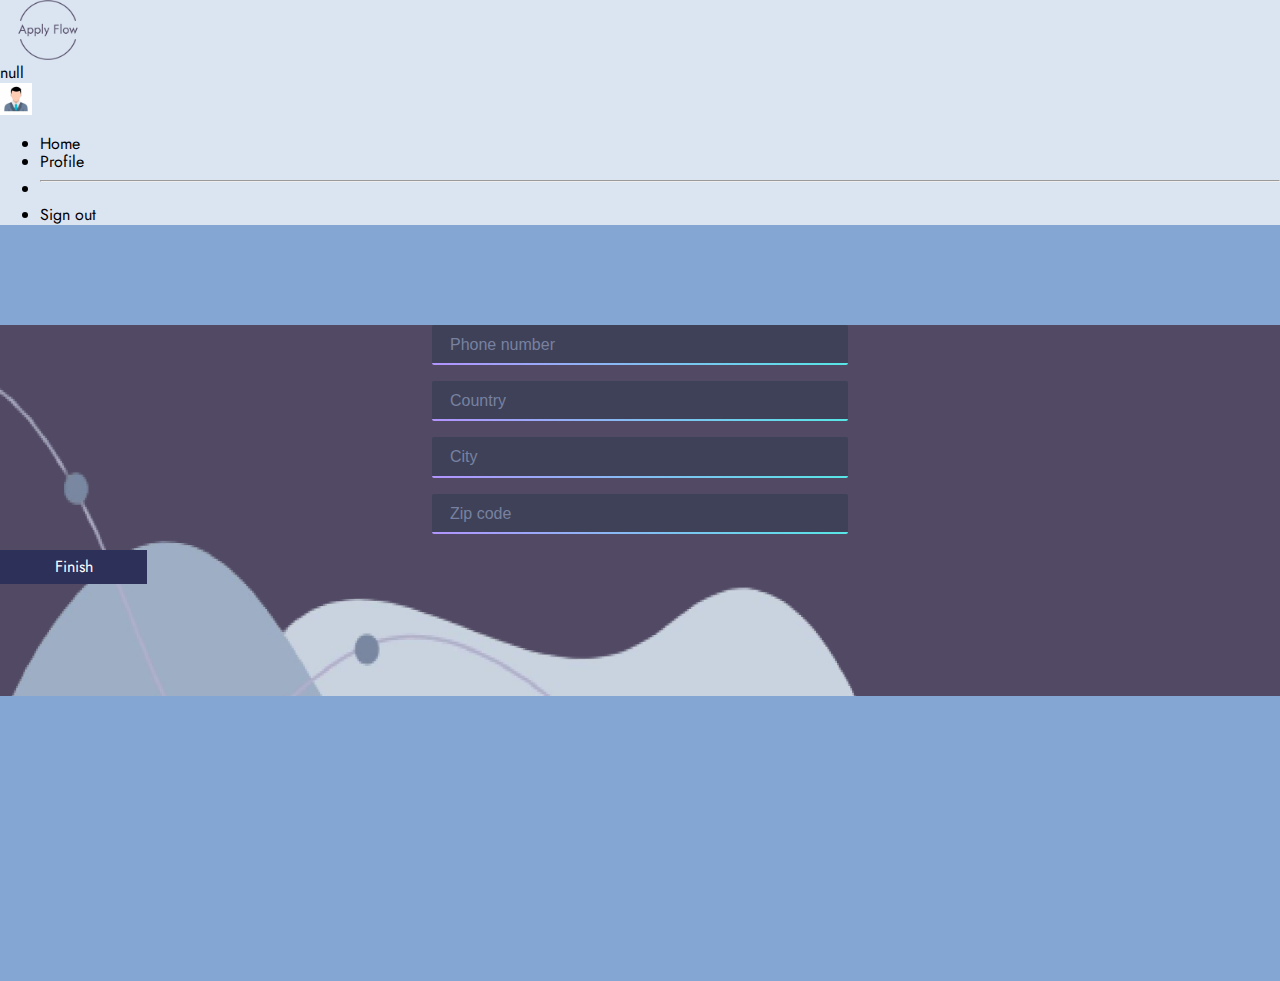
<file: html/contact.html>
<!DOCTYPE html>
<html lang="en">
  <head>
    <meta charset="UTF-8" />
    <meta http-equiv="X-UA-Compatible" content="IE=edge" />
    <meta name="viewport" content="width=device-width, initial-scale=1.0" />
    <!-- Bootstrap5 -->
    <link
      href="https://cdn.jsdelivr.net/npm/bootstrap@5.3.0-alpha3/dist/css/bootstrap.min.css"
      rel="stylesheet"
      integrity="sha384-KK94CHFLLe+nY2dmCWGMq91rCGa5gtU4mk92HdvYe+M/SXH301p5ILy+dN9+nJOZ"
      crossorigin="anonymous"
    />
    <link
      rel="stylesheet"
      href="https://code.ionicframework.com/ionicons/2.0.1/css/ionicons.min.css"
    />
    <link
      href="https://fonts.googleapis.com/css2?family=Jost:wght@100;500;700;900&display=swap"
      rel="stylesheet"
    />

    <!-- // -->
    <link rel="stylesheet" href="../css/contact.css" />
    <!-- normlize -->
    <link rel="stylesheet" href="../css/normlize.css" />
    <!-- // -->

    <title>Document</title>
  </head>
  <body id="contact">
    <header class="p-3 border-bottom navbar_container">
      <div 
        
        class="d-flex flex-wrap align-items-center justify-content-between edit_margin"
      >
        <div class="d-flex flex-wrap gap-3">
          <a href="../index.html">
            <img
              style="width: 6rem"
              src="../assets/ics/logo-no-background.png"
              alt=""
            />
          </a>
        </div>
        <div class="d-flex flex-wrap gap-3 align-items-center">
          <div id="user__name">
            <!-- <p>Nadeen</p> -->
          </div>
          <div class="dropdown text-end">
            <a
              href="#"
              class="d-block link-dark text-decoration-none dropdown-toggle txt_color"
              data-bs-toggle="dropdown"
              aria-expanded="false"
            >
              <img
                src="../assets/img/avatar.jpg"
                alt="mdo"
                width="32"
                height="32"
                class="rounded-circle"
              />
            </a>

            <ul class="dropdown-menu text-small">
              <li><a class="dropdown-item" href="../index.html">Home</a></li>
              <li><a class="dropdown-item" href="#">Profile</a></li>
              <li><hr class="dropdown-divider" /></li>
              <li><a class="dropdown-item" href="../html/login.html">Sign out</a></li>
            </ul>
          </div>
          
        </div>
      </div>
    </header>
    <section class="edu_section">
      <div class="container">
        <div class="card">
          <div style="margin-top: 5rem" class="webflow-style-input">
            <input id="phone" type="number" placeholder="Phone number" />
            <button id="icn-input" type="submit">
              <i class="icon ion-edit"></i>
            </button>
          </div>
          <div class="webflow-style-input">
            <input id="country" type="text" placeholder="Country" />
            <button id="icn-input" type="submit">
              <i class="icon ion-edit"></i>
            </button>
          </div>
          <div class="webflow-style-input">
            <input id="city" type="text" placeholder="City" />
            <button id="icn-input" type="submit">
              <i class="icon ion-edit"></i>
            </button>
          </div>
          <div class="webflow-style-input">
            <input class="" type="number" placeholder="Zip code" />
            <button id="icn-input" type="submit">
              <i class="icon ion-edit"></i>
            </button>
          </div>
          <button style="margin-bottom: 7rem" id="finish_btn">Finish</button>
        </div>
      </div>
    </section>
    <script src="../js/preview.js"></script>
    <script src="../js/main.js"></script>
  </body>
</html>
</file>
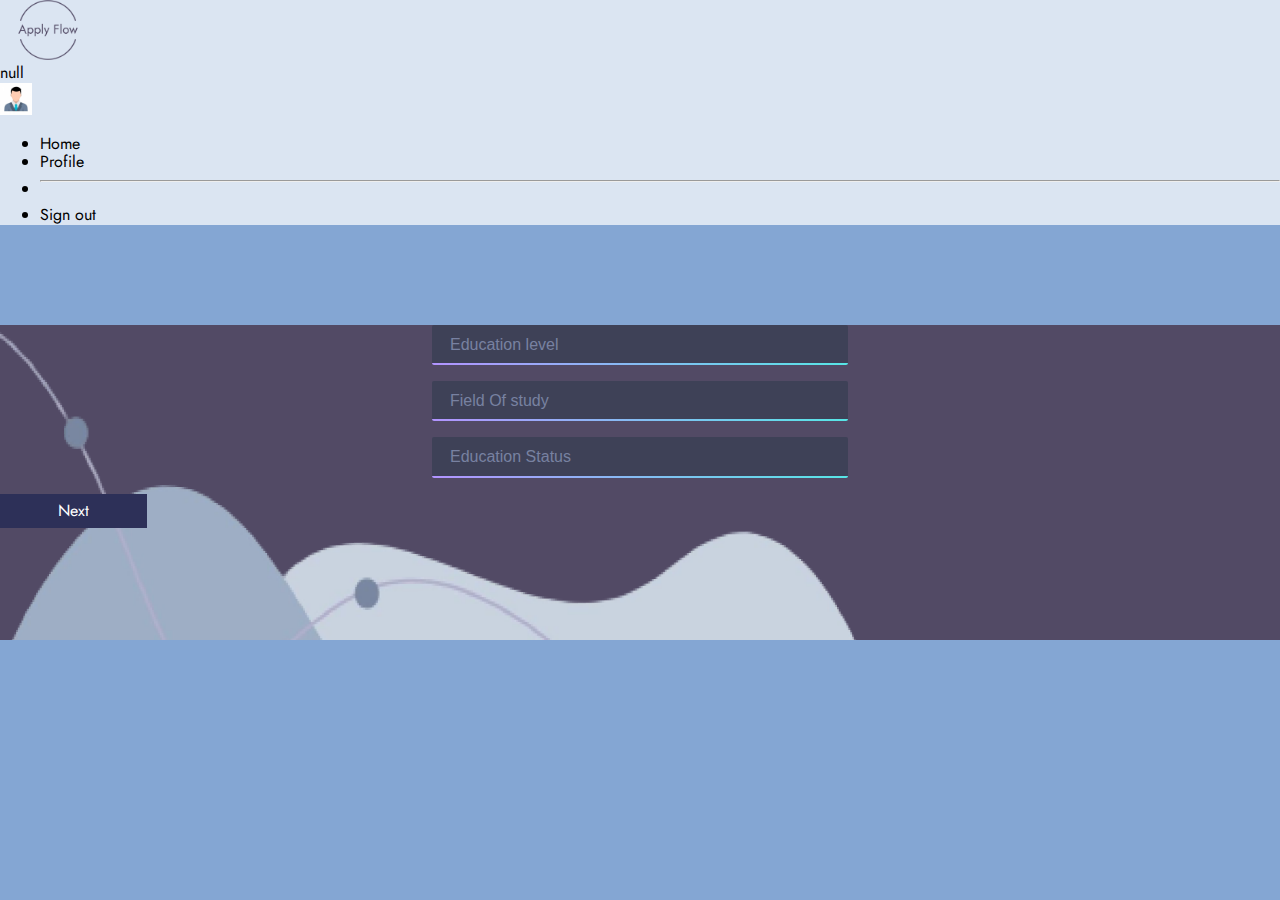
<file: html/edu-info.html>
<!DOCTYPE html>
<html lang="en">
  <head>
    <meta charset="UTF-8" />
    <meta http-equiv="X-UA-Compatible" content="IE=edge" />
    <meta name="viewport" content="width=device-width, initial-scale=1.0" />
    <!-- Bootstrap5 -->
    <link
      href="https://cdn.jsdelivr.net/npm/bootstrap@5.3.0-alpha3/dist/css/bootstrap.min.css"
      rel="stylesheet"
      integrity="sha384-KK94CHFLLe+nY2dmCWGMq91rCGa5gtU4mk92HdvYe+M/SXH301p5ILy+dN9+nJOZ"
      crossorigin="anonymous"
    />
    <link
      rel="stylesheet"
      href="https://code.ionicframework.com/ionicons/2.0.1/css/ionicons.min.css"
    />
    <link
      href="https://fonts.googleapis.com/css2?family=Jost:wght@100;500;700;900&display=swap"
      rel="stylesheet"
    />

    <!-- // -->
    <link rel="stylesheet" href="../css/edu-info.css" />
    <!-- normlize -->
    <link rel="stylesheet" href="../css/normlize.css" />
    <!-- // -->
    <title>Document</title>
  </head>
  <body id="edu_info">
    <header class="p-3 border-bottom navbar_container">
      <div 
        
        class="d-flex flex-wrap align-items-center justify-content-between edit_margin"
      >
        <div class="d-flex flex-wrap gap-3">
          <a href="../index.html">
            <img
              style="width: 6rem"
              src="../assets/ics/logo-no-background.png"
              alt=""
            />
          </a>
        </div>
        <div class="d-flex flex-wrap gap-3 align-items-center">
          <div id="user__name">
            <!-- <p>Nadeen</p> -->
          </div>
          <div class="dropdown text-end">
            <a
              href="#"
              class="d-block link-dark text-decoration-none dropdown-toggle txt_color"
              data-bs-toggle="dropdown"
              aria-expanded="false"
            >
              <img
                src="../assets/img/avatar.jpg"
                alt="mdo"
                width="32"
                height="32"
                class="rounded-circle"
              />
            </a>

            <ul class="dropdown-menu text-small">
              <li><a class="dropdown-item" href="../index.html">Home</a></li>
              <li><a class="dropdown-item" href="#">Profile</a></li>
              <li><hr class="dropdown-divider" /></li>
              <li><a class="dropdown-item" href="../html/login.html">Sign out</a></li>
            </ul>
          </div>
          
        </div>
      </div>
    </header>
    <section class="contact_section">
      <div class="container">
        <div class="card">
          <div style="margin-top: 5rem" class="webflow-style-input">
            <input id="edu_lvl" type="email" placeholder="Education level" />
            <button id="icn-input" type="submit">
              <i class="icon ion-edit"></i>
            </button>
          </div>
          <div class="webflow-style-input">
            <input id="major" type="email" placeholder="Field Of study" />
            <button id="icn-input" type="submit">
              <i class="icon ion-edit"></i>
            </button>
          </div>
          <div class="webflow-style-input">
            <input class="" type="email" placeholder="Education Status" />
            <button id="icn-input" type="submit">
              <i class="icon ion-edit"></i>
            </button>
          </div>
          <button style="margin-bottom: 7rem" id="next_btn">Next</button>
        </div>
      </div>
    </section>
    <script src="../js/preview.js"></script>
    <script src="../js/main.js"></script>
  </body>
</html>
</file>
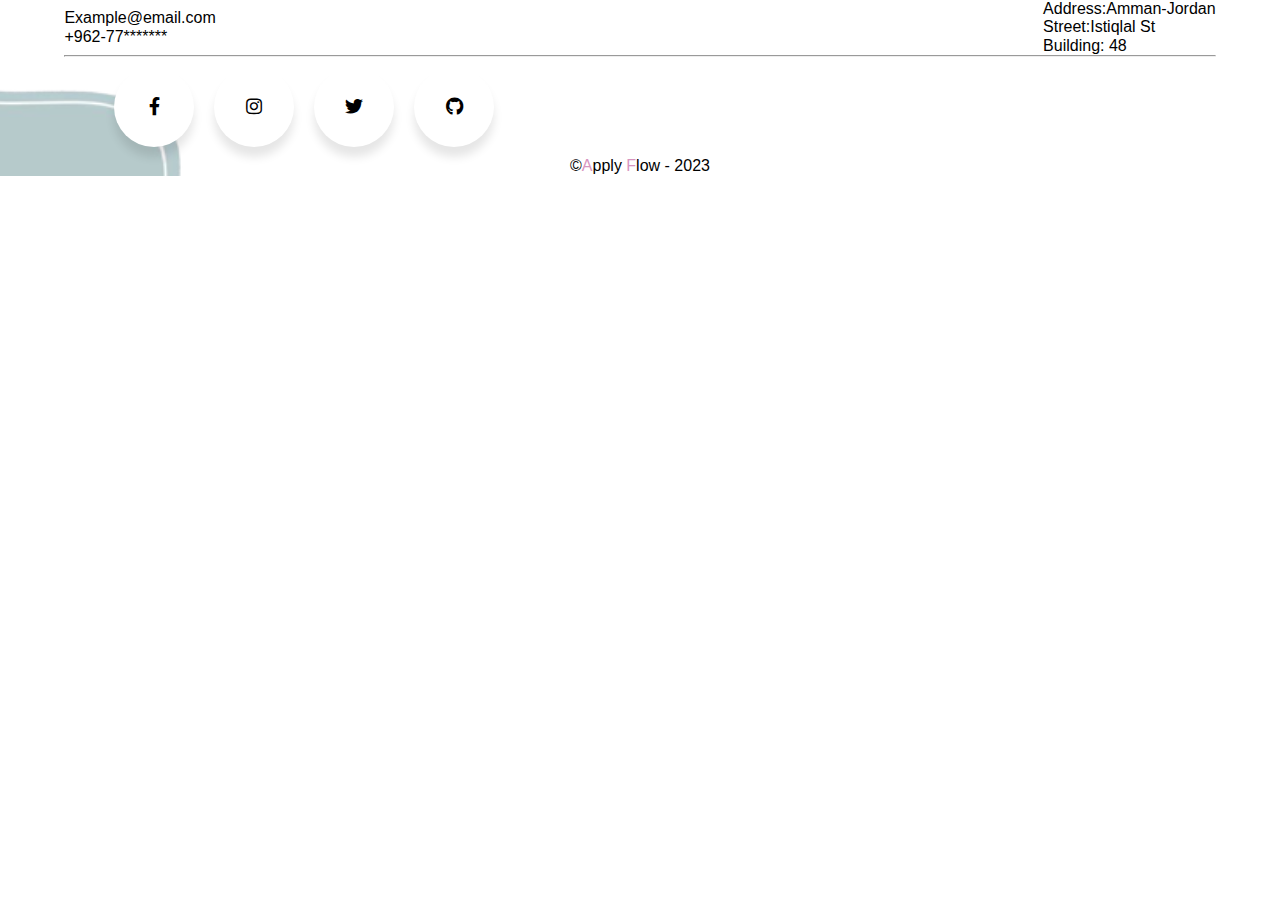
<file: html/footer.html>
<!DOCTYPE html>
<html lang="en">
<head>
    <meta charset="UTF-8">
    <meta http-equiv="X-UA-Compatible" content="IE=edge">
    <link rel="stylesheet" href="../css/normlize.css">
    <meta name="viewport" content="width=device-width, initial-scale=1.0">
    <link href="https://cdn.jsdelivr.net/npm/bootstrap@5.3.0-alpha3/dist/css/bootstrap.min.css" rel="stylesheet" integrity="sha384-KK94CHFLLe+nY2dmCWGMq91rCGa5gtU4mk92HdvYe+M/SXH301p5ILy+dN9+nJOZ" crossorigin="anonymous">
    <link rel="stylesheet" href="../css/footer.css">
    <link rel='stylesheet' href='https://cdnjs.cloudflare.com/ajax/libs/font-awesome/5.15.1/css/all.min.css'>
    <title>Document</title>
</head>
<body>
    <footer>
     <div class="contacts ">
        <div>
         <p><a href="#">Example@email.com</a></p> 
         <p><a href="3">+962-77*******</a></p> 
        </div>
        <div>
       <p><a href="#">Address:Amman-Jordan</a></p> 
       <p><a href="#">Street:Istiqlal St</a></p> 
       <p><a href="#">Building: 48</a></p> 
        </div>    
     </div> 
     <hr style="margin: 0 64.4px;">
     <div>
        <ul class="wrapper ">
            <li class="icon facebook">
              <span class="tooltip">Facebook</span>
              <span><i class="fab fa-facebook-f"></i></span>
            </li>
            <li class="icon instagram">
              <span class="tooltip">Instagram</span>
              <span><i class="fab fa-instagram"></i></span>
            </li>
            <li class="icon twitter">
                <span class="tooltip">Twitter</span>
                <span><i class="fab fa-twitter"></i></span>
              </li>
            <li class="icon github">
              <span class="tooltip">Github</span>
              <span><i class="fab fa-github"></i></span>
            </li>
          </ul> 
          <div class="copy__right">&copy;<span class="style__h1">A</span>pply <span class="style__h1">F</span>low - 2023</div>
     </div>
    </footer>
    <script src="https://cdn.jsdelivr.net/npm/bootstrap@5.3.0-alpha3/dist/js/bootstrap.bundle.min.js" integrity="sha384-ENjdO4Dr2bkBIFxQpeoTz1HIcje39Wm4jDKdf19U8gI4ddQ3GYNS7NTKfAdVQSZe" crossorigin="anonymous"></script>
</body>

</html>
</file>
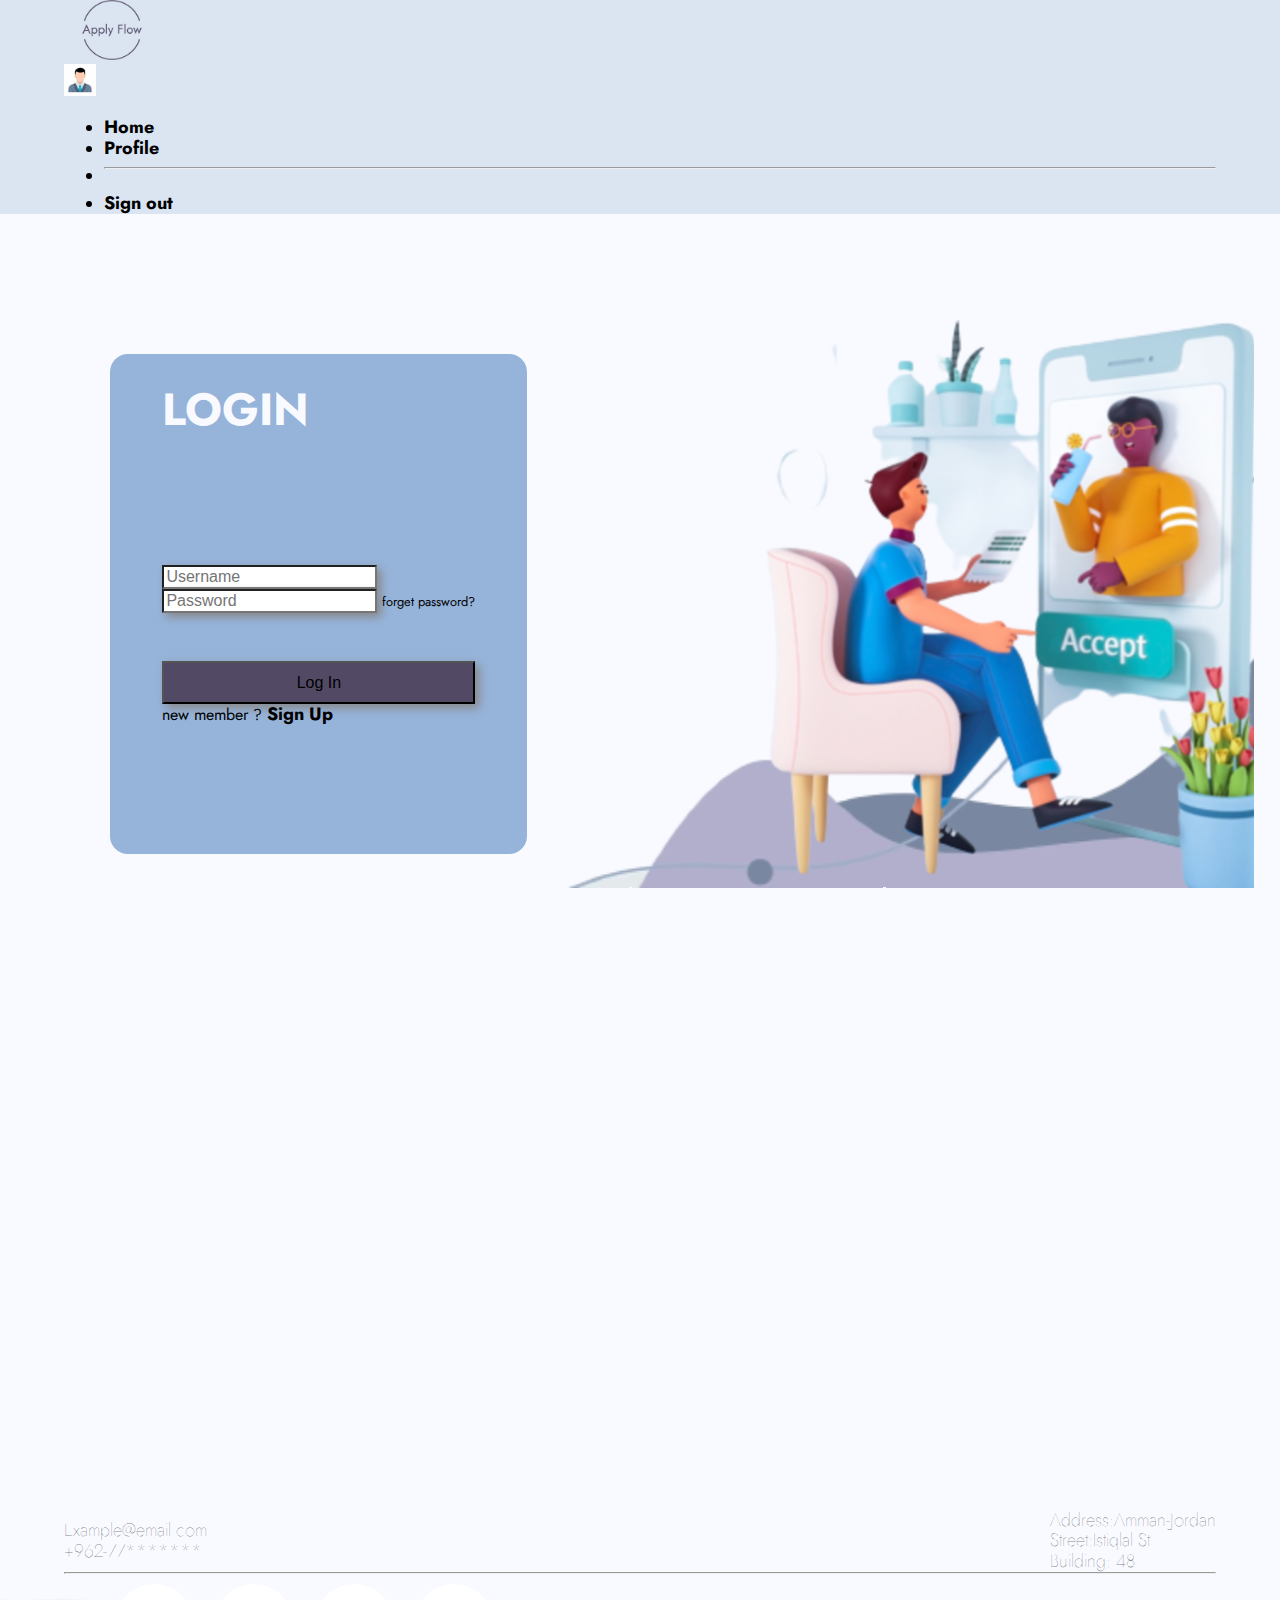
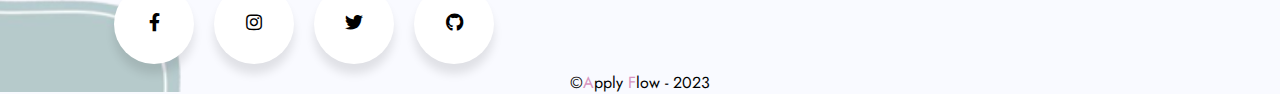
<file: html/login.html>
<!DOCTYPE html>
<html lang="en">
  <head>
    <meta charset="UTF-8" />
    <meta http-equiv="X-UA-Compatible" content="IE=edge" />
    <meta name="viewport" content="width=device-width, initial-scale=1.0" />
    <link
      href="https://cdn.jsdelivr.net/npm/bootstrap@5.0.2/dist/css/bootstrap.min.css"
      rel="stylesheet"
      integrity="sha384-EVSTQN3/azprG1Anm3QDgpJLIm9Nao0Yz1ztcQTwFspd3yD65VohhpuuCOmLASjC"
      crossorigin="anonymous"
    />
    <link
      href="https://fonts.googleapis.com/css2?family=Jost:wght@100;500;700;900&display=swap"
      rel="stylesheet"
    />
    <script
      src="https://cdn.jsdelivr.net/npm/bootstrap@5.0.2/dist/js/bootstrap.bundle.min.js"
      integrity="sha384-MrcW6ZMFYlzcLA8Nl+NtUVF0sA7MsXsP1UyJoMp4YLEuNSfAP+JcXn/tWtIaxVXM"
      crossorigin="anonymous"
    ></script>
    <link rel="stylesheet" href="../css/login.css" />
    <link rel="stylesheet" href="../css/normlize.css" />
    <link rel="stylesheet" href="../css/navbarStyle.css" />
    <link rel="stylesheet" href="../css/footer.css" />
    <!-- <link rel="stylesheet" href="../css/index.css"> -->
    <link
      rel="stylesheet"
      href="https://cdnjs.cloudflare.com/ajax/libs/font-awesome/5.15.1/css/all.min.css"
    />
    <title>Login</title>
  </head>
  <body id="login_page">
    <!---- header ---->

    <header class="p-3 border-bottom navbar_container">
      <div style="margin: 0 64.4px ;" class="d-flex flex-wrap align-items-center justify-content-between">
        <div class="d-flex flex-wrap gap-3">
          <a href="../index.html">
            <img
              style="width: 6rem"
              src="../assets/ics/logo-no-background.png"
              alt=""
            />
          </a>
        </div>
        <div class="d-flex flex-wrap gap-3 align-items-center">
          <!-- <p id="user__name">Nadeen</p> -->
          <div class="dropdown text-end ">
            <a
              href="#"
              class="d-block link-dark text-decoration-none dropdown-toggle txt_color"
              data-bs-toggle="dropdown"
              aria-expanded="false"
            >
            
              <img
                src="../assets/img/avatar.jpg"
                alt="mdo"
                width="32"
                height="32"
                class="rounded-circle"
              />
            </a>
           
            <ul class="dropdown-menu text-small">
              <li><a class="dropdown-item" href="../index.html">Home</a></li>
              <!-- <li><a class="dropdown-item" href="#">Settings</a></li> -->
              <li><a class="dropdown-item" href="#">Profile</a></li>
              <li><hr class="dropdown-divider" /></li>
              <li><a class="dropdown-item" href="#">Sign out</a></li>
            </ul>
          </div>
        </div>
      </div>
    </header>

    <!---- end header ---->

    <main class="style">
      <div class="container">
        <div class="row mt-3 box__sign">
          <div class="box col-md-6 box p-5 "">
            <h1 class="m-0 text-center align-items-center d-flex justify-content-center mb-4">LOGIN</h1>
            <form id="form_login" action="../index.html">
              <div class="mb-5">
                <input
                  type="text"
                  class="form-control"
                  id="username"
                  aria-describedby="emailHelp"
                  placeholder="Username"
                />
              </div>
              <div class="password_container">
                <input
                  type="password"
                  class="form-control"
                  id="password"
                  placeholder="Password"
                />
                <small id="forget_password" class="form-text text-muted mt-3">forget password?</small>
              </div>
              <button type="submit" class="btn btn-primary login-btn">
                Log In
              </button>
              <p class="text-center mt-1">
                new member ? <span><a href="SignUp.html">Sign Up</a></span>
              </p>
            </form>
          </div>
        </div>
      </div>

      
    </main>

    <!--------- footer --------->
    <footer>
      <div class="contacts">
        <div>
          <p><a href="#" style="font-weight: 100;">Example@email.com</a></p>
          <p><a href="3" style="font-weight: 100;">+962-77*******</a></p>
        </div>
        <div>
          <p><a href="#" style="font-weight: 100;">Address:Amman-Jordan</a></p>
          <p><a href="#" style="font-weight: 100;">Street:Istiqlal St</a></p>
          <p><a href="#" style="font-weight: 100;">Building: 48</a></p>
        </div>
      </div>
      <hr style="margin: 0 64.4px" />
      <div>
        <ul class="wrapper">
          <li class="icon facebook">
            <span class="tooltip">Facebook</span>
            <span><i class="fab fa-facebook-f"></i></span>
          </li>
          <li class="icon instagram">
            <span class="tooltip">Instagram</span>
            <span><i class="fab fa-instagram"></i></span>
          </li>
          <li class="icon twitter">
            <span class="tooltip">Twitter</span>
            <span><i class="fab fa-twitter"></i></span>
          </li>
          <li class="icon github">
            <span class="tooltip">Github</span>
            <span><i class="fab fa-github"></i></span>
          </li>
        </ul>
      </div>
      <div class="copy__right">
        &copy;<span class="style__h1">A</span>pply
        <span class="style__h1">F</span>low - 2023
      </div>
    </footer>

    <!---------end footer --------->
    <script src="../js/main.js"></script>
  </body>
</html>
</file>
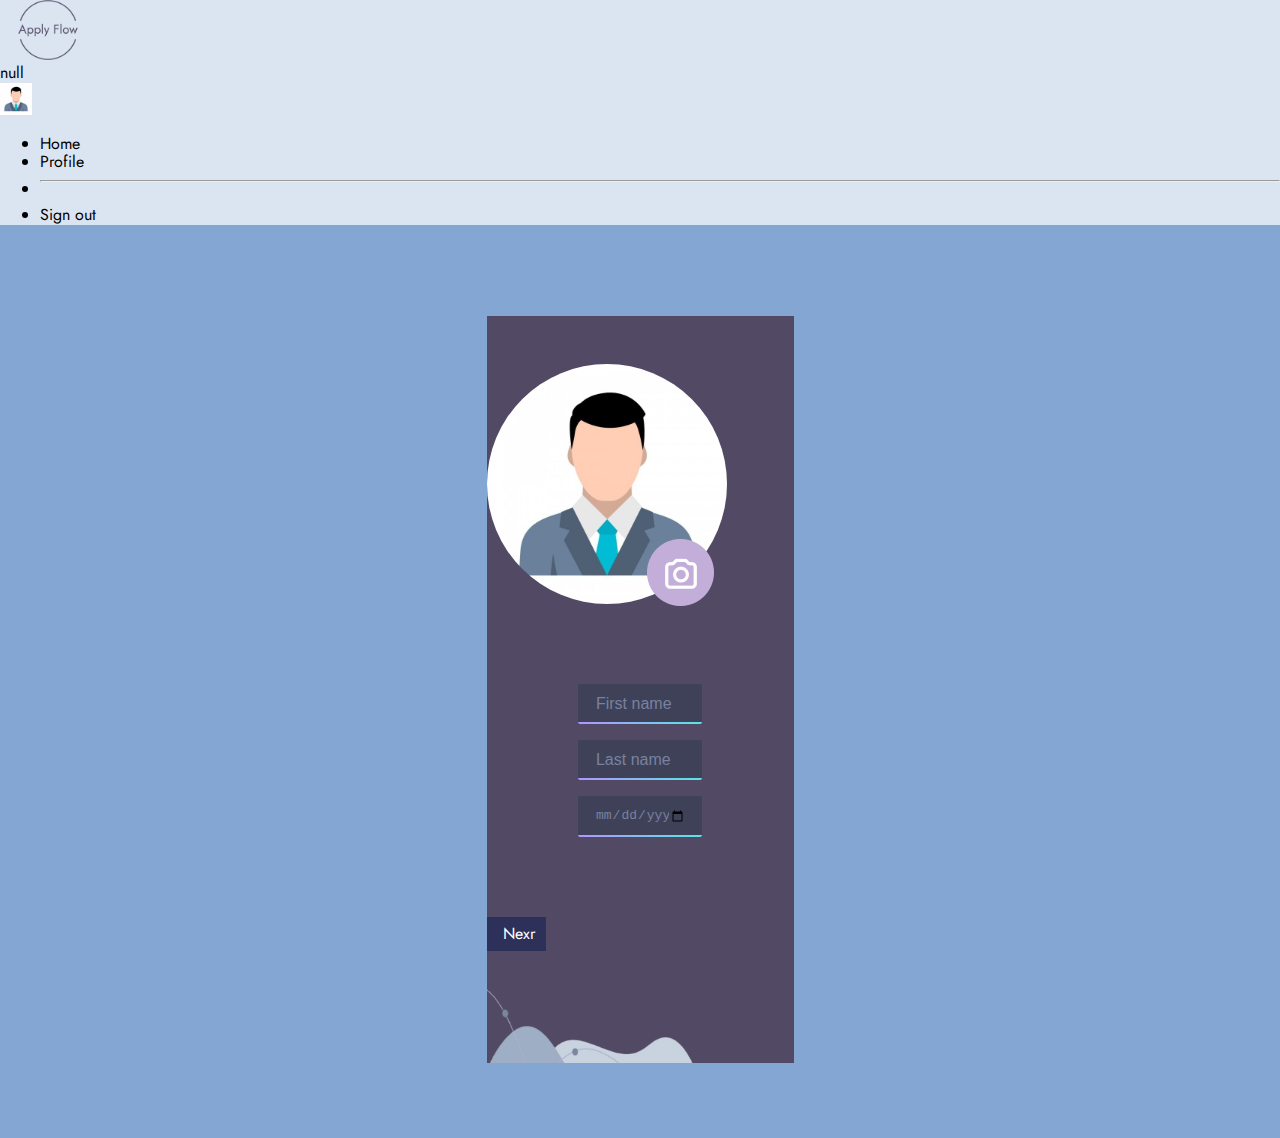
<file: html/personal-info.html>
<!DOCTYPE html>
<html lang="en">
  <head>
    <meta charset="UTF-8" />
    <meta http-equiv="X-UA-Compatible" content="IE=edge" />
    <meta name="viewport" content="width=device-width, initial-scale=1.0" />
    <!-- Bootstrap5 -->
    <link
      href="https://cdn.jsdelivr.net/npm/bootstrap@5.3.0-alpha3/dist/css/bootstrap.min.css"
      rel="stylesheet"
      integrity="sha384-KK94CHFLLe+nY2dmCWGMq91rCGa5gtU4mk92HdvYe+M/SXH301p5ILy+dN9+nJOZ"
      crossorigin="anonymous"
    />
    <link
      rel="stylesheet"
      href="https://code.ionicframework.com/ionicons/2.0.1/css/ionicons.min.css"
    />
    <link
      href="https://fonts.googleapis.com/css2?family=Jost:wght@100;500;700;900&display=swap"
      rel="stylesheet"
    />

    <!-- // -->
    <link rel="stylesheet" href="../css/personal-info.css" />
    <!-- normlize -->
    <link rel="stylesheet" href="../css/normlize.css" />
    <!-- // -->
    <title>profile</title>
  </head>
  <body id="personal_info">
    <header class="p-3 border-bottom navbar_container">
      <div 
        
        class="d-flex flex-wrap align-items-center justify-content-between edit_margin"
      >
        <div class="d-flex flex-wrap gap-3">
          <a href="../index.html">
            <img
              style="width: 6rem"
              src="../assets/ics/logo-no-background.png"
              alt=""
            />
          </a>
        </div>
        <div class="d-flex flex-wrap gap-3 align-items-center">
          <div id="user__name">
            <!-- <p>Nadeen</p> -->
          </div>
          <div class="dropdown text-end">
            <a
              href="#"
              class="d-block link-dark text-decoration-none dropdown-toggle txt_color"
              data-bs-toggle="dropdown"
              aria-expanded="false"
            >
              <img
                src="../assets/img/avatar.jpg"
                alt="mdo"
                width="32"
                height="32"
                class="rounded-circle"
              />
            </a>

            <ul class="dropdown-menu text-small">
              <li><a class="dropdown-item" href="../index.html">Home</a></li>
              <li><a class="dropdown-item" href="#">Profile</a></li>
              <li><hr class="dropdown-divider" /></li>
              <li><a class="dropdown-item" href="../html/login.html">Sign out</a></li>
            </ul>
          </div>
          
        </div>
      </div>
    </header>
    <section class="personal-section">
      <div class="container">
        <div class="card">
          <div class="profile">
            <img class="profile_img" src="../assets/img/avatar.jpg" alt="" />
            <input type="file" id="fileInput" style="display: none" />
            <label for="fileInput">
              <img
                src="../assets/img/add-img.png"
                class="add_img"
                alt="Select Image"
                style="cursor: pointer"
              />
            </label>
          </div>
          <div style="margin-top: 5rem" class="webflow-style-input">
            <input id="firstname_input" type="text" placeholder="First name" />
            <button id="icn-input" type="submit">
              <i class="icon ion-edit"></i>
            </button>
          </div>
          <div class="webflow-style-input">
            <input id="lastname_input" type="text" placeholder="Last name" />
            <button id="icn-input" type="submit">
              <i class="icon ion-edit"></i>
            </button>
          </div>
          <div style="appearance: none" class="webflow-style-input">
            <input placeholder="Select a date" class="date_input" type="date"/>
          </div>
          <button style="margin-bottom: 7rem" id="next_btn">Nexr</button>
        </div>
      </div>
    </section>
    <script src="../js/preview.js"></script>
    <script src="../js/main.js"></script>
  </body>
</html>
</file>
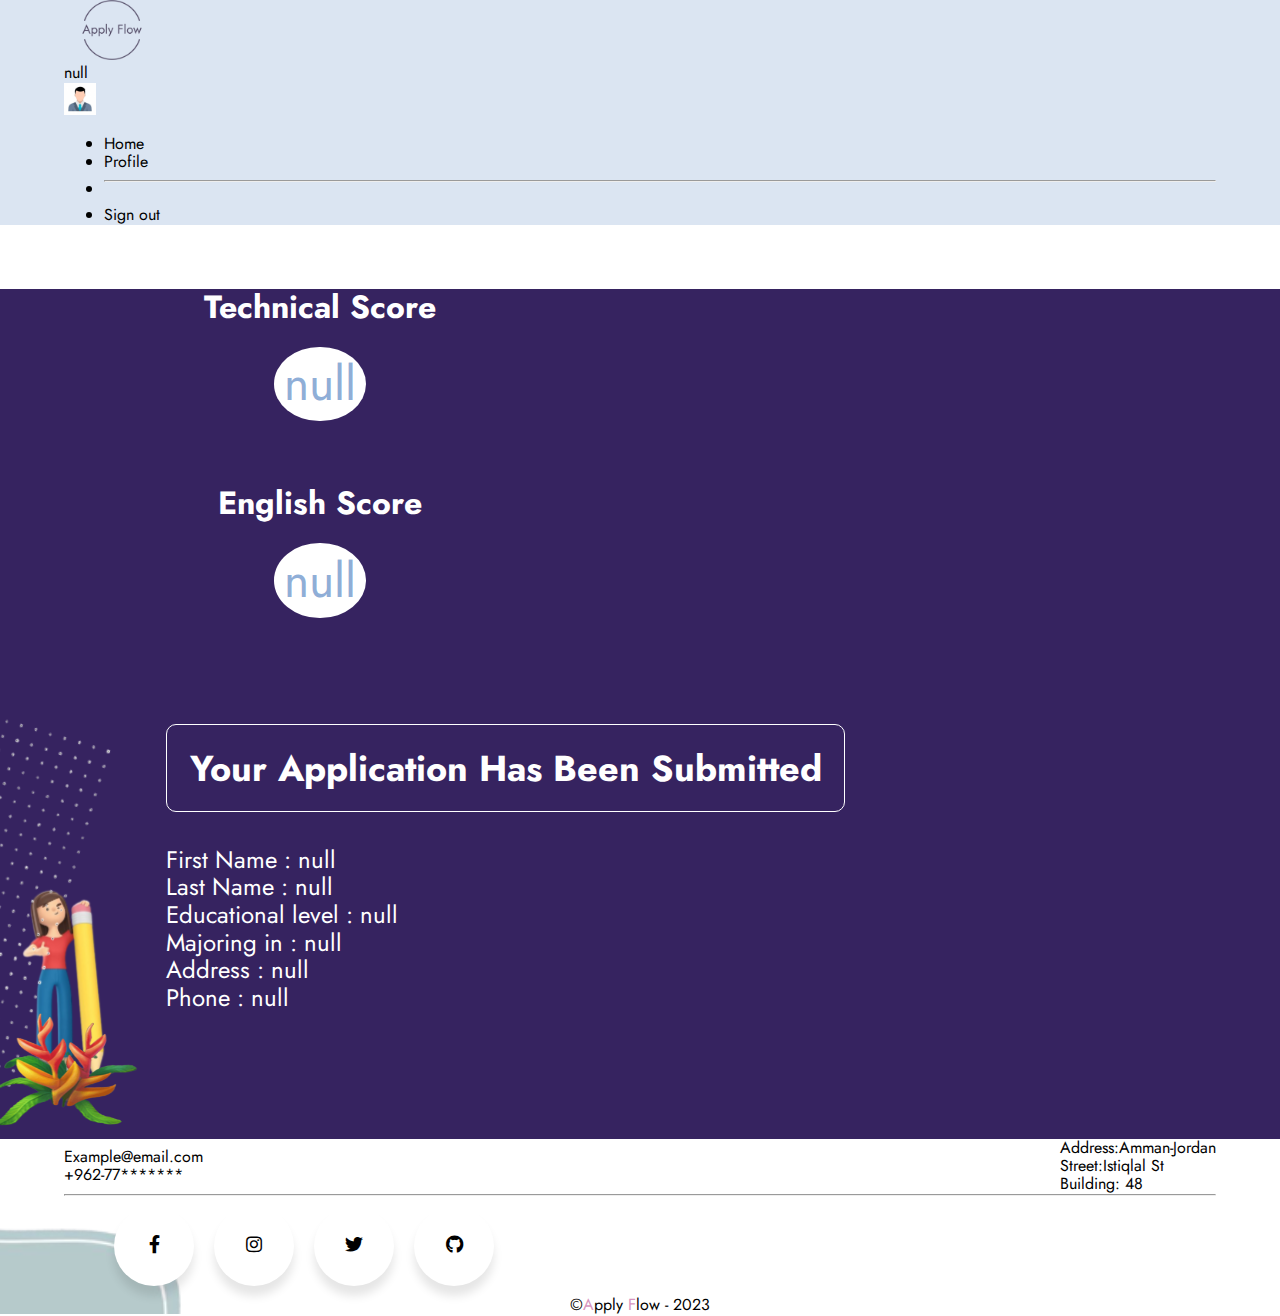
<file: html/score.html>
<!DOCTYPE html>
<html lang="en">
  <head>
    <meta charset="UTF-8" />
    <meta http-equiv="X-UA-Compatible" content="IE=edge" />
    <meta name="viewport" content="width=device-width, initial-scale=1.0" />

    <link
      href="https://cdn.jsdelivr.net/npm/bootstrap@5.0.2/dist/css/bootstrap.min.css"
      rel="stylesheet"
      integrity="sha384-EVSTQN3/azprG1Anm3QDgpJLIm9Nao0Yz1ztcQTwFspd3yD65VohhpuuCOmLASjC"
      crossorigin="anonymous"
    />
    <script
      src="https://cdn.jsdelivr.net/npm/bootstrap@5.0.2/dist/js/bootstrap.bundle.min.js"
      integrity="sha384-MrcW6ZMFYlzcLA8Nl+NtUVF0sA7MsXsP1UyJoMp4YLEuNSfAP+JcXn/tWtIaxVXM"
      crossorigin="anonymous"
    ></script>
    <link rel="stylesheet" href="../css/score.css" />
    <link rel="stylesheet" href="../css/normlize.css" />
    <link rel="stylesheet" href="../css/navbarStyle.css" />
    <link rel="stylesheet" href="../css/footer.css" />
    <link
      rel="stylesheet"
      href="https://cdnjs.cloudflare.com/ajax/libs/font-awesome/5.15.1/css/all.min.css"
    />
    <link
      href="https://fonts.googleapis.com/css2?family=Jost:wght@100;500;700;900&display=swap"
      rel="stylesheet"
    />
    <title>score</title>
  </head>
  <body id="score">
    <!---- header ---->

    <header class="p-3 border-bottom navbar_container">
      <div
        class="d-flex flex-wrap align-items-center justify-content-between edit_margin"
      >
        <div class="d-flex flex-wrap gap-3">
          <a href="../index.html">
            <img
              style="width: 6rem"
              src="../assets/ics/logo-no-background.png"
              alt=""
            />
          </a>
        </div>
        <div class="d-flex flex-wrap gap-3 align-items-center">
          <div id="user__name">
            <!-- <p>Nadeen</p> -->
          </div>
          <div class="dropdown text-end">
            <a
              href="#"
              class="d-block link-dark text-decoration-none dropdown-toggle txt_color"
              data-bs-toggle="dropdown"
              aria-expanded="false"
            >
              <img
                src="../assets/img/avatar.jpg"
                alt="mdo"
                width="32"
                height="32"
                class="rounded-circle"
              />
            </a>

            <ul class="dropdown-menu text-small">
              <li><a class="dropdown-item" href="../index.html">Home</a></li>
              <li><a class="dropdown-item" href="#">Profile</a></li>
              <li><hr class="dropdown-divider" /></li>
              <li>
                <a class="dropdown-item" href="../html/login.html">Sign out</a>
              </li>
            </ul>
          </div>
        </div>
      </div>
    </header>

    <!---- end header ---->

    <main>
      <div class="container" id="container-score">
        <div class="row d-flex">
          <div class="score" id="tech_score">
            <!-- <h1 style="margin-top: 4rem">Technical Score</h1>
            <div><span>10</span></div> -->
          </div>
          <div class="score" id="english_score">
            <!-- <h1 style="margin-top: 4rem">English Score</h1>
            <div><span>30</span></div> -->
          </div>
        </div>
        <div class="score-text">
          <h2 class="heder_submited">Your Application Has Been Submitted</h2>
          <div>
            <div id="first_name" class="row pb-3">
              <!-- <p>First Name :</p> -->
            </div>
            <div id="last_name" class="row pb-3">
              <!-- <p>Last Name :</p> -->
            </div>
            <div id="education_level" class="row pb-3">
              <!-- <p>Educational level :</p> -->
            </div>
            <div id="major" class="row pb-3">
              <!-- <p>Majoring in :</p> -->
            </div>
            <div id="address" class="row pb-3">
              <!-- <p>Address :</p> -->
            </div>
            <div id="phone" class="row pb-3">
              <!-- <p>Phone :</p> -->
            </div>
          </div>
        </div>
      </div>
    </main>

    <!------ footer ------->

    <footer>
      <div class="contacts">
        <div>
          <p><a href="#">Example@email.com</a></p>
          <p><a href="3">+962-77*******</a></p>
        </div>
        <div>
          <p><a href="#">Address:Amman-Jordan</a></p>
          <p><a href="#">Street:Istiqlal St</a></p>
          <p><a href="#">Building: 48</a></p>
        </div>
      </div>
      <hr style="margin: 0 64.4px" />
      <div>
        <ul class="wrapper">
          <li class="icon facebook">
            <span class="tooltip">Facebook</span>
            <span><i class="fab fa-facebook-f"></i></span>
          </li>
          <li class="icon instagram">
            <span class="tooltip">Instagram</span>
            <span><i class="fab fa-instagram"></i></span>
          </li>
          <li class="icon twitter">
            <span class="tooltip">Twitter</span>
            <span><i class="fab fa-twitter"></i></span>
          </li>
          <li class="icon github">
            <span class="tooltip">Github</span>
            <span><i class="fab fa-github"></i></span>
          </li>
        </ul>
        <div class="copy__right">
          &copy;<span class="style__h1">A</span>pply
          <span class="style__h1">F</span>low - 2023
        </div>
      </div>
    </footer>

    <!---------end footer --------->
    <script src="../js/preview.js"></script>
    <script src="../js/main.js"></script>
  </body>
</html>
</file>
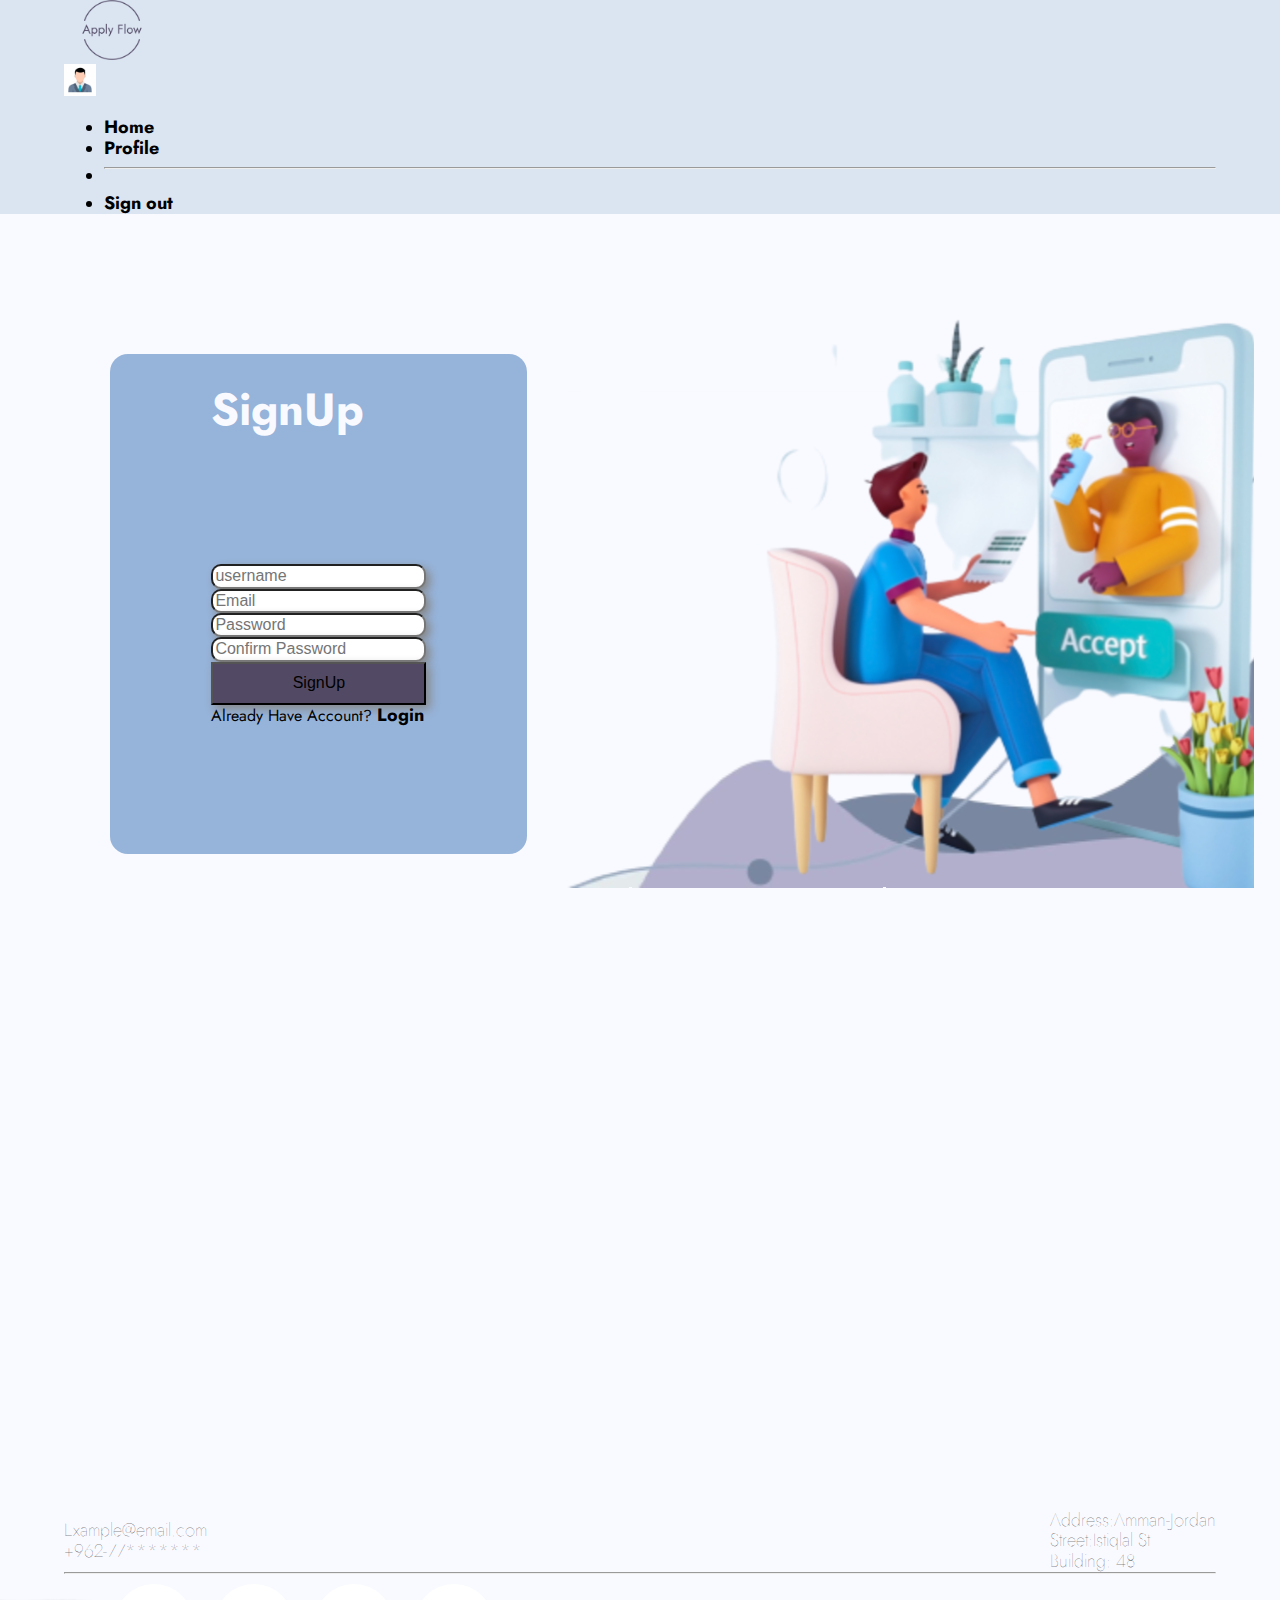
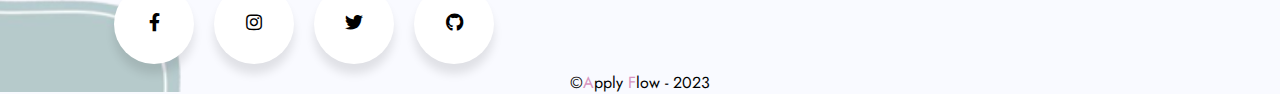
<file: html/SignUp.html>
<!DOCTYPE html>
<html lang="en">
  <head>
    <meta charset="UTF-8" />
    <meta http-equiv="X-UA-Compatible" content="IE=edge" />
    <meta name="viewport" content="width=device-width, initial-scale=1.0" />
    <link
      href="https://cdn.jsdelivr.net/npm/bootstrap@5.0.2/dist/css/bootstrap.min.css"
      rel="stylesheet"
      integrity="sha384-EVSTQN3/azprG1Anm3QDgpJLIm9Nao0Yz1ztcQTwFspd3yD65VohhpuuCOmLASjC"
      crossorigin="anonymous"
    />
    <link
      href="https://fonts.googleapis.com/css2?family=Jost:wght@100;500;700;900&display=swap"
      rel="stylesheet"
    />
    <script
      src="https://cdn.jsdelivr.net/npm/bootstrap@5.0.2/dist/js/bootstrap.bundle.min.js"
      integrity="sha384-MrcW6ZMFYlzcLA8Nl+NtUVF0sA7MsXsP1UyJoMp4YLEuNSfAP+JcXn/tWtIaxVXM"
      crossorigin="anonymous"
    ></script>
    <link rel="stylesheet" href="../css/SignUp.css" />
    <link rel="stylesheet" href="../css/normlize.css" />
    <link rel="stylesheet" href="../css/navbarStyle.css" />
    <link rel="stylesheet" href="../css/footer.css" />
    <link
      rel="stylesheet"
      href="https://cdnjs.cloudflare.com/ajax/libs/font-awesome/5.15.1/css/all.min.css"
    />
    <title>SignUp</title>
  </head>
  <body id="signup_page">
    <!---- header ---->

    <header class="p-3 border-bottom navbar_container">
      <div 
        
        class="d-flex flex-wrap align-items-center justify-content-between edit_margin"
      >
        <div class="d-flex flex-wrap gap-3">
          <a href="../index.html">
            <img
              style="width: 6rem"
              src="../assets/ics/logo-no-background.png"
              alt=""
            />
          </a>
        </div>
        <div class="d-flex flex-wrap gap-3 align-items-center">
          <!-- <div id="user__name">
            <p>Nadeen</p>
          </div> -->
          <div class="dropdown text-end">
            <a
              href="#"
              class="d-block link-dark text-decoration-none dropdown-toggle txt_color"
              data-bs-toggle="dropdown"
              aria-expanded="false"
            >
              <img
                src="../assets/img/avatar.jpg"
                alt="mdo"
                width="32"
                height="32"
                class="rounded-circle"
              />
            </a>

            <ul class="dropdown-menu text-small">
              <li><a class="dropdown-item" href="../index.html">Home</a></li>
              <li><a class="dropdown-item" href="#">Profile</a></li>
              <li><hr class="dropdown-divider" /></li>
              <li><a class="dropdown-item" href="#">Sign out</a></li>
            </ul>
          </div>
          
        </div>
      </div>
    </header>

    <!---- end header ---->


    <main class="style">
      <div class="container">
        <div class="row mt-3 box__sign">
          <div class="col-md-6 box p-5">
            <h1 class="text-center m-0 ">SignUp</h1>
            <form id="form_signUp" action="login.html">
              <div class="mb-3 ">
                <input
                  required
                  type="text"
                  class="form-control"
                  placeholder="username"
                  id="username"
                />
              </div>
              <div class="mb-3">
                <input
                  required
                  type="email"
                  class="form-control"
                  placeholder="Email"
                  id="email"
                />
              </div>
              <div class="mb-3">
                <input
                  required
                  type="password"
                  class="form-control"
                  aria-describedby="emailHelp"
                  placeholder="Password"
                  id="password"
                />
              </div>
              <div class="mb-3">
                <input
                  required
                  type="password"
                  class="form-control"
                  placeholder="Confirm Password"
                  id="confirm_password"
                />
              </div>
              <button type="submit" class="btn btn-primary SignUp-btn mt-4">
                SignUp
              </button>
              <p class="text-center mt-2">
                Already Have Account?
                <span><a href="login.html">Login</a></span>
              </p>
            </form>
          </div>
        </div>
      </div>
    </main>

    <!--------- footer --------->

   <footer>
      <div class="contacts">
        <div>
          <p><a href="#" style="font-weight: 100;">Example@email.com</a></p>
          <p><a href="3" style="font-weight: 100;">+962-77*******</a></p>
        </div>
        <div>
          <p><a href="#" style="font-weight: 100;">Address:Amman-Jordan</a></p>
          <p><a href="#" style="font-weight: 100;">Street:Istiqlal St</a></p>
          <p><a href="#" style="font-weight: 100;">Building: 48</a></p>
        </div>
      </div>
      <hr style="margin: 0 64.4px" />
      <div>
        <ul class="wrapper">
          <li class="icon facebook">
            <span class="tooltip">Facebook</span>
            <span><i class="fab fa-facebook-f"></i></span>
          </li>
          <li class="icon instagram">
            <span class="tooltip">Instagram</span>
            <span><i class="fab fa-instagram"></i></span>
          </li>
          <li class="icon twitter">
            <span class="tooltip">Twitter</span>
            <span><i class="fab fa-twitter"></i></span>
          </li>
          <li class="icon github">
            <span class="tooltip">Github</span>
            <span><i class="fab fa-github"></i></span>
          </li>
        </ul>
      </div>
      <div class="copy__right">
        &copy;<span class="style__h1">A</span>pply
        <span class="style__h1">F</span>low - 2023
      </div>
    </footer>


    <!---------end footer --------->


    <script src="../js/main.js"></script>
  </body>
</html>
</file>
<file: css/contact.css>
:root {
  --container_bg_color_light: #84a6d3;

  --card_bg_color_light: #524a65;
}

body{
  background-color: var(--container_bg_color_light);
  font-family: "Jost", sans-serif;
}

header{
  background: rgb(219, 229, 242);
}
.edu_section {
  width: 100%;
  height: 41rem;

  
}
.card {
  background-color: var(--card_bg_color_light);
  background-image: url("../assets/img/edu-bottom.png");
  margin-top: 100px;

  /* background-size: ; */

  background-repeat: no-repeat;
  background-position: bottom left;
  background-size: 80%;
}

/* input */

input {
  border-style: none;
  outline: none;
  background: transparent;
}

#icn-input {
  padding: 0;

  border: none;
  outline: none;
  background: none;
}

@-webkit-keyframes gradient {
  0% {
    background-position: 0 0;
  }

  100% {
    background-position: 100% 0;
  }
}
@keyframes gradient {
  0% {
    background-position: 0 0;
  }

  100% {
    background-position: 100% 0;
  }
}

.webflow-style-input {
  position: relative;

  display: flex;
  flex-direction: row;

  width: 30%;
  max-width: 70%;
  margin: 0 auto 1rem auto;
  padding: 0px 1rem;

  border-radius: 2px;
  background: rgba(57, 63, 84, 0.8);
}

.webflow-style-input:after {
  position: absolute;
  z-index: 999;
  right: 0px;
  bottom: 0px;
  left: 0px;

  height: 2px;

  content: "";
  -webkit-animation: gradient 3s linear infinite;
  animation: gradient 3s linear infinite;

  border-bottom-right-radius: 2px;
  border-bottom-left-radius: 2px;
  background: linear-gradient(
    to right,
    #b294ff,
    #57e6e6,
    #feffb8,
    #57e6e6,
    #b294ff,
    #57e6e6
  );
  background-position: 0% 0%;
  background-size: 500% auto;
}

.webflow-style-input input {
  line-height: 2.4rem;

  flex-grow: 1;

  width: 50%;

  vertical-align: middle;

  color: #ffffff;
}

.webflow-style-input input::-webkit-input-placeholder {
  color: #7881a1;
}

.webflow-style-input button {
  font-size: 1.5rem;
  line-height: 2.4rem;

  /* margin-right: 1rem; */

  transition: color 0.25s;
  vertical-align: middle;

  color: #7881a1;
}

.webflow-style-input button:hover {
  color: #bfd2ff;
}

*,
*:before,
*:after {
  box-sizing: inherit;
}

/* button */

#finish_btn {
  font-family: inherit;
  font-size: inherit;

  position: relative;
  z-index: 1;

  overflow: hidden;

  width: 9%;
  margin: 0 auto;
  padding: 0.5em 1em;

  transition: color 0.4s ease-in-out;

  color: white;
  border: none;
  outline: none;
  background-color: hsl(236, 32%, 26%);
}

#finish_btn::before {
  position: absolute;
  z-index: -1;
  top: 50%;
  left: 50%;

  width: 1em;
  height: 1em;

  content: "";
  transition: transform 0.45s ease-in-out;
  transform: translate3d(-50%, -50%, 0) scale3d(0, 0, 0);
  transform-origin: center;

  border-radius: 50%;
  background-color: #3cefff;
}

#finish_btn:hover {
  cursor: pointer;

  color: #161616;
}

#finish_btn:hover::before {
  transform: translate3d(-50%, -50%, 0) scale3d(15, 15, 15);
}

#last_input {
  margin-bottom: 5rem;
}

/* media */

@media (max-width: 425px) {
  .webflow-style-input {
    font-size: 0.8rem;
  }

  .webflow-style-input button {
    font-size: 1rem;
    line-height: 2.4rem;

    /* margin-right: 1rem; */

    transition: color 0.25s;
    vertical-align: middle;

    color: #7881a1;
  }

  #submit_btn {
    font-size: 0.7rem;
  }

  #last_input {
    margin-bottom: 3rem;
  }
}

@media (max-width: 375px) {
  .webflow-style-input {
    font-size: 0.8rem;
  }

  .webflow-style-input button {
    font-size: 0.8rem;
    line-height: 2.4rem;

    /* margin-right: 1rem; */

    transition: color 0.25s;
    vertical-align: middle;

    color: #7881a1;
  }

  #submit_btn {
    font-size: 0.5rem;
  }
}

@media (max-width: 320px) {
  .webflow-style-input {
    font-size: 0.6rem;
  }

  .webflow-style-input button {
    font-size: 0.6rem;
    line-height: 2.4rem;

    /* margin-right: 1rem; */

    transition: color 0.25s;
    vertical-align: middle;

    color: #7881a1;
  }

  #last_input {
    margin-bottom: 2rem;
  }
}
</file>
<file: css/edu-info.css>
:root {
  --container_bg_color_light: #84a6d3;

  --card_bg_color_light: #524a65;
}

body{
  background-color: var(--container_bg_color_light);
  font-family: "Jost", sans-serif;
}
header{
  background: rgb(219, 229, 242);
}
.edu_section {
  width: 100%;
  height: 41rem;

  
}

.card {
  background-color: var(--card_bg_color_light);
  background-image: url("../assets/img/edu-bottom.png");
  margin-top: 100px;
  /* background-size: ; */

  background-repeat: no-repeat;
  background-position: bottom left;
  background-size: 80%;
}

/* input */

input {
  border-style: none;
  outline: none;
  background: transparent;
}

#icn-input {
  padding: 0;

  border: none;
  outline: none;
  background: none;
}

@-webkit-keyframes gradient {
  0% {
    background-position: 0 0;
  }

  100% {
    background-position: 100% 0;
  }
}
@keyframes gradient {
  0% {
    background-position: 0 0;
  }

  100% {
    background-position: 100% 0;
  }
}

.webflow-style-input {
  position: relative;

  display: flex;
  flex-direction: row;

  width: 30%;
  max-width: 70%;
  margin: 0 auto 1rem auto;
  padding: 0px 1rem;

  border-radius: 2px;
  background: rgba(57, 63, 84, 0.8);
}

.webflow-style-input:after {
  position: absolute;
  z-index: 999;
  right: 0px;
  bottom: 0px;
  left: 0px;

  height: 2px;

  content: "";
  -webkit-animation: gradient 3s linear infinite;
  animation: gradient 3s linear infinite;

  border-bottom-right-radius: 2px;
  border-bottom-left-radius: 2px;
  background: linear-gradient(
    to right,
    #b294ff,
    #57e6e6,
    #feffb8,
    #57e6e6,
    #b294ff,
    #57e6e6
  );
  background-position: 0% 0%;
  background-size: 500% auto;
}

.webflow-style-input input {
  line-height: 2.4rem;

  flex-grow: 1;

  width: 50%;

  vertical-align: middle;

  color: #ffffff;
}

.webflow-style-input input::-webkit-input-placeholder {
  color: #7881a1;
}

.webflow-style-input button {
  font-size: 1.5rem;
  line-height: 2.4rem;

  /* margin-right: 1rem; */

  transition: color 0.25s;
  vertical-align: middle;

  color: #7881a1;
}

.webflow-style-input button:hover {
  color: #bfd2ff;
}

*,
*:before,
*:after {
  box-sizing: inherit;
}

/* button */

#next_btn {
  font-family: inherit;
  font-size: inherit;

  position: relative;
  z-index: 1;

  overflow: hidden;

  width: 9%;
  margin: 0 auto;
  padding: 0.5em 1em;

  transition: color 0.4s ease-in-out;

  color: white;
  border: none;
  outline: none;
  background-color: hsl(236, 32%, 26%);
}

#next_btn::before {
  position: absolute;
  z-index: -1;
  top: 50%;
  left: 50%;

  width: 1em;
  height: 1em;

  content: "";
  transition: transform 0.45s ease-in-out;
  transform: translate3d(-50%, -50%, 0) scale3d(0, 0, 0);
  transform-origin: center;

  border-radius: 50%;
  background-color: #3cefff;
}

#next_btn:hover {
  cursor: pointer;

  color: #161616;
}

#next_btn:hover::before {
  transform: translate3d(-50%, -50%, 0) scale3d(15, 15, 15);
}

#last_input {
  margin-bottom: 5rem;
}

/* media */

@media (max-width: 425px) {
  .webflow-style-input {
    font-size: 0.8rem;
  }

  .webflow-style-input button {
    font-size: 1rem;
    line-height: 2.4rem;

    /* margin-right: 1rem; */

    transition: color 0.25s;
    vertical-align: middle;

    color: #7881a1;
  }

  #submit_btn {
    font-size: 0.7rem;
  }

  #last_input {
    margin-bottom: 3rem;
  }
}

@media (max-width: 375px) {
  .webflow-style-input {
    font-size: 0.8rem;
  }

  .webflow-style-input button {
    font-size: 0.8rem;
    line-height: 2.4rem;

    /* margin-right: 1rem; */

    transition: color 0.25s;
    vertical-align: middle;

    color: #7881a1;
  }

  #submit_btn {
    font-size: 0.5rem;
  }
}

@media (max-width: 320px) {
  .webflow-style-input {
    font-size: 0.6rem;
  }

  .webflow-style-input button {
    font-size: 0.6rem;
    line-height: 2.4rem;

    /* margin-right: 1rem; */

    transition: color 0.25s;
    vertical-align: middle;

    color: #7881a1;
  }

  #last_input {
    margin-bottom: 2rem;
  }
}
</file>
<file: css/footer.css>
body {
  font-family: "Jost", sans-serif;
}

a {
  text-decoration: none;

  color: #000;
}

.contacts {
  display: flex;
  align-items: center;
  justify-content: space-between;

  margin: 0 64.4px;
}

footer {
  background-image: url("../assets/img/footerBG.svg");
  background-repeat: no-repeat;
  background-position: top left;
  background-size: 13rem;
}

.copy__right {
  text-align: center;
}

@media(max-width: 600px) {
  footer div p a {
    font-size: 0.8rem;
  }

  .contacts {
    margin: 0 20px;
  }
}

.wrapper {
  display: inline-flex;
  flex-wrap: wrap;

  margin: 0 64.4px;

  list-style: none;
}

.wrapper .icon {
  font-size: 18px;

  position: relative;

  display: flex;
  align-items: center;
  flex-direction: column;
  justify-content: center;

  width: 50px;
  height: 50px;
  margin: 10px;
  padding: 15px;

  cursor: pointer;
  transition: all 0.2s cubic-bezier(0.68, -0.55, 0.265, 1.55);

  border-radius: 50%;
  background: #ffffff;
  box-shadow: 0 10px 10px rgba(0, 0, 0, 0.1);
}

.wrapper .tooltip {
  font-size: 14px;

  position: absolute;
  top: 0;

  padding: 5px 8px;

  transition: all 0.3s cubic-bezier(0.68, -0.55, 0.265, 1.55);
  pointer-events: none;

  opacity: 0;
  color: #ffffff;
  border-radius: 5px;
  background: #ffffff;
  box-shadow: 0 10px 10px rgba(0, 0, 0, 0.1);
}

.wrapper .toolti::before {
  position: absolute;
  bottom: -3px;
  left: 50%;

  width: 8px;
  height: 8px;

  content: "";
  transition: all 0.3s cubic-bezier(0.68, -0.55, 0.265, 1.55);
  transform: translate(-50%) rotate( 45deg);

  background: #ffffff;
}

.wrapper .icon:hover .tooltip {
  top: -45px;

  visibility: visible;

  pointer-events: auto;

  opacity: 1;
}

.wrapper .icon:hover span,
.wrapper .icon:hover .tooltip {
  text-shadow: 0px -1px 0px rgba(0, 0, 0, 0.1);
}

.wrapper .facebook:hover,
.wrapper .facebook:hover .tooltip,
.wrapper .facebook:hover .tooltip::before {
  color: #ffffff;
  background: #1877f2;
}

.wrapper .twitter:hover,
.wrapper .twitter:hover .tooltip,
.wrapper .twitter:hover .tooltip::before {
  color: #ffffff;
  background: #1da1f2;
}

.wrapper .instagram:hover,
.wrapper .instagram:hover .tooltip,
.wrapper .instagram:hover .tooltip::before {
  color: #ffffff;
  background: #e4405f;
}

.wrapper .github:hover,
.wrapper .github:hover .tooltip,
.wrapper .github:hover .tooltip::before {
  color: #ffffff;
  background: #333333;
}

.wrapper .youtube:hover,
.wrapper .youtube:hover .tooltip,
.wrapper .youtube:hover .tooltip::before {
  color: #ffffff;
  background: #cd201f;
}

.style__h1 {
  color: #d795c0;
}
</file>
<file: css/login.css>
:root {
  --body-color: rgb(249, 250, 255);
  --box-background-color: rgb(150, 179, 217);
}

body {
  background-color: var(--body-color);
  font-family: "Jost", sans-serif;
}

.style {
  background: url(../assets/img/bg.svg);
  background-size: 80%;
  background-repeat: no-repeat;
  background-position: top right;
  background-color: #f9faff;
  height: 50rem;
   padding-bottom: 30rem;
   margin-right: 2%;
}
.style .box {
  background: rgb(150, 179, 217);
  display: grid;
  justify-content: center;
  border-radius: 18px;
  height: 500px;
  width: 35%;
  margin-left: 4%;
  margin-top: 2%;
}
.style input {
  box-shadow: 4px 4px 9px #888888;
}

.login-btn {
  /* background: rgb(82, 74, 101);
  width: 255px;
  height: 43px;
  box-shadow: 4px 4px 9px #888888; */
  background: rgb(82, 74, 101);
  width: 100%;
  height: 43px;
  box-shadow: 4px 4px 9px #888888;
}

.style h1 {
  color: #f9faff;
  font-size: 45px;
  /* margin: 97px auto 58px auto; */
    margin-bottom: 0;
}

a {
  text-decoration: none;
  color: #000000;
  font-size: 18px;
  font-weight: bold;
  text-align: center;
  margin-top: 10px;
}
.box__sign{
  padding-top: 8%;
margin-left: 5%;
}

.password_container{
  margin-bottom: 3rem;
}
/*----------------media query--------------*/

@media screen and (max-width: 600px) {
  .style input {
    padding: 7%;
    font-size: 10px;
    width: 73%;
    height: 33px;
    margin-left: 23px;
  }
  .style input::placeholder {
    font-size: 0.6rem;
  }

  .SignUp-btn {
    width: 108px;
    margin-left: 1.7rem;
    font-size: 0.6rem;
    padding: 0;
    height: 20px;
  }
  .style form p {
    font-size: 12px;
  }
  form {
    width: 10rem;
    margin-top: 11px;
  }

  span a {
    font-size: 0.5rem;
  }
  .style h1 {
    margin: 10px auto 6px auto;
    font-size: 1.5rem;
  }
  .style small {
    font-size: 10px;
    margin-left: 2rem;
  }
  .style .box {
    margin-left: 63px;
    height: 387px;
    padding: 7px;
    width: 195px;
  }
  .style{
    background-image: none;
    height: 16rem;
    padding-bottom: 25rem;
    margin-right: 44%;
  }
  .login-btn{
    width: 73%;
    height: 33px;
    margin-left: 23px;
  }
  #forget_password{
    margin-left: 38%;
  }
  .password_container{
    margin-bottom: 2rem;
  }
  footer{
    margin-top: 2rem;

  }
}
</file>
<file: css/navbarStyle.css>
:root {
  /* light */

  --navBar_container_bg_color_light: #dbe5f2;
  --navBar_container_txt_color_light: #524a65;

  /* dark */

  --navBar_container_bg_color_dark: #27374d;
  --navBar_container_txt_color_dark: white;
}

.navbar_container {
  background-color: var(--navBar_container_bg_color_light);
}

.dark-mode .navbar_container {
  background-color: var(--navBar_container_bg_color_dark);
}

.txt_color {
  color: var(--navBar_container_txt_color_light);
}

.dark-mode .txt_color {
  color: var(--navBar_container_txt_color_dark);
}
.user__name{
  color: #dbe5f2;
  font-family: Arial, Helvetica, sans-serif;
}

/* dark-light mode */

/* switch */

.switch-background {
  width: 90px;
  height: 40px;
  margin-top: 0.5em;

  transition: box-shadow 1s ease-in;

  border-radius: 20px;
  background-color: white;
  box-shadow: 1px 1px 5px rgb(56, 32, 72),
    -1px -1px 5px rgba(212, 176, 235, 0.636);
}

.off-shadow {
  box-shadow: 1px 1px 5px rgb(56, 32, 72),
    -1px -1px 5px rgba(212, 176, 235, 0.636);
}

.on-shadow {
  box-shadow: 1px 1px 5px rgb(99, 17, 46),
    -1px -1px 5px rgba(255, 217, 245, 0.468);
}

.innerSwitch {
  display: flex;
  align-items: center;
  justify-content: center;

  width: 20px;
  height: 20px;
  margin-top: 9px;
  margin-left: 10px;

  border-radius: 10px;
  background-color: rgb(243, 255, 148);
}

.face {
  width: 12px;
  height: 12px;
  padding-bottom: 2px;

  cursor: pointer;
}
.edit_margin{
  margin: 0 64.4px
}

@media (max-width:450px) {
  .edit_margin {
    margin: 0 0 !important;
  }
}
</file>
<file: css/index.css>
#landing__page {
  background-color: #f7f7f8;
  background-image: url("../assets/img/bgOfImageHome.svg");
  background-repeat: no-repeat;
  background-position: top right;
}
.fixe__bg {
  --bs-gutter-x: 0;
}
.left__landing__page h3 {
  color: #302941;
  width: 70%;
  margin: 4rem auto;
}

.left__landing__page div {
  margin: 0 auto;
  width: 60%;
  gap: 10px;
}

.left__landing__page h3 span {
  color: #d795c0;
}
.left__landing__page h3 {
  -webkit-animation: focus-in-expand 1.5s cubic-bezier(0.25, 0.46, 0.45, 0.94)
    both;
  animation: focus-in-expand 1.5s cubic-bezier(0.25, 0.46, 0.45, 0.94) both;
  margin: 0 auto;
}
@-webkit-keyframes focus-in-expand {
  0% {
    letter-spacing: -0.5em;
    filter: blur(0);
    opacity: 0;
    -webkit-filter: blur(0);
  }
  100% {
    -webkit-filter: blur(0px);
    filter: blur(0px);
    opacity: 1;
  }
}
@keyframes focus-in-expand {
  0% {
    letter-spacing: -0.5em;
    filter: blur(0);
    opacity: 0;
    -webkit-filter: blur(0);
  }
  100% {
    -webkit-filter: blur(0px);
    filter: blur(0px);
    opacity: 1;
  }
}

.left__landing__page div button {
  padding: 7px;
  border-radius: 5px;
  -webkit-border-radius: 5px;
  -moz-border-radius: 5px;
  -ms-border-radius: 5px;
  -o-border-radius: 5px;
}
.left__landing__page div :first-child {
  background-color: #524a65;
  color: #f7f7f8;
}

.left__landing__page div :nth-child(2) {
  background-color: #9b99f1;
  color: #524a65;
}

.right__landing__page img {
  width: 100%;
}

main {
  background: rgb(255, 255, 255);
  background: linear-gradient(
    45deg,
    rgba(255, 255, 255, 1) 0%,
    rgba(180, 202, 230, 1) 100%
  );
}

.medail__main {
  display: flex;
  place-content: center;
  position: sticky;
  background: url("../assets/img/progressBg.svg") no-repeat left;
  background-size: contain;
}

.container__progress {
  display: flex;
  flex-direction: column;
  align-items: center;
  gap: 40px;
  max-width: 400px;
  width: 100%;
  padding: 50px 50px 0 50px;
}
.container__progress .steps {
  display: flex;
  width: 100%;
  align-items: center;
  justify-content: space-between;
  position: relative;
}
.steps .circle {
  display: flex;
  align-items: center;
  justify-content: center;
  height: 50px;
  width: 50px;
  color: #999;
  font-size: 22px;
  font-weight: 500;
  border-radius: 50%;
  background: #fff;
  border: 4px solid #e0e0e0;
  transition: all 200ms ease;
  transition-delay: 0s;
}

.steps .circle.active {
  transition-delay: 100ms;
  border-color: #524a65;
  color: #524a65;
}
.steps .progress-bar {
  position: absolute;
  height: 4px;
  width: 100%;
  background: #e0e0e0;
  z-index: -1;
}
.progress-bar .indicator {
  position: absolute;
  height: 100%;
  width: 0%;
  background: #524a65;
  transition: all 300ms ease;
}
.container__progress .buttons {
  display: flex;
  gap: 20px;
}
.buttons button {
  padding: 8px 25px;
  background: #524a65;
  border: none;
  border-radius: 8px;
  color: #fff;
  font-size: 16px;
  font-weight: 400;
  cursor: pointer;
  box-shadow: 0 5px 10px rgba(0, 0, 0, 0.05);
  transition: all 200ms linear;
}
.buttons button:active {
  transform: scale(0.97);
}
.buttons button:disabled {
  background: #87a5f8;
  cursor: not-allowed;
}

.medail__main__quiz {
  background: url("../assets/img/medailSection.svg");
  background-repeat: no-repeat;
  background-size: 494px;
}

.start__quiz__container {
  display: flex;
  flex-direction: column;
  place-items: center;
}
.Quiz__btn__container {
  width: 30%;
  display: flex;
  flex-direction: column;
  gap: 30px;
}
.group__a {
  display: flex;
  align-items: center;
  place-content: center;
  gap: 0 5px;
  padding: 7px;
  background-color: #eef0fe;
  border: 5px solid #eef0fe;
  border-radius: 10px;
  -webkit-border-radius: 10px;
  -moz-border-radius: 10px;
  -ms-border-radius: 10px;
  -o-border-radius: 10px;
}

/* .group__a:disabled,
.group__a[disabled]{
  border: 5px solid #999999;
  background-color: #cccccc;
  color: #666666;
} */


.group__a:hover {
  background-color: #d795c0;
  border: 5px solid #eef0fe;
  color: #eef0fe;
  transition: 0.8s;
  -webkit-transition: 0.8s;
  -moz-transition: 0.8s;
  -ms-transition: 0.8s;
  -o-transition: 0.8s;
}

.group__b {
  display: flex;
  align-items: center;
  place-content: center;
  color: #fff;
  gap: 0 5px;
  background-color: #d795c0;
  padding: 7px;
  border: 5px solid #d795c0;
  border-radius: 10px;
  -webkit-border-radius: 10px;
  -moz-border-radius: 10px;
  -ms-border-radius: 10px;
  -o-border-radius: 10px;
}
.group__b:hover {
  background-color: #eef0fe;
  border: 5px solid #d795c0;
  color: #000;
  transition: 0.8s;
}

.style__h1 {
  color: #d795c0;
}

.start__quiz__container h1 {
  margin: 7% 0;
}

.threD__anmition {
  padding-bottom: 100px;
}

@media ((max-width: 770px)) {
  .left__landing__page {
    width: 100%;
  }
  .left__landing__page div {
    font-size: small;
  }
  .right__landing__page {
    display: none;
  }
  .left__landing__page div button {
    margin: 0 5%;
  }
  .wrapper {
    margin: 0;
  }
  .left__medail__main__quiz img {
    width: 200px;
    margin-left: 10%;
  }
  .Quiz__btn__container {
    display: flex;
    justify-content: center;
    align-items: center;
  }
  .group__a {
    width: 150px;
  }
  .group__b {
    width: 150px;
  }
  .blur__bg {
    backdrop-filter: blur(5px);
  }
  .threD__anmition {
    backdrop-filter: blur(5px);
    padding-bottom: 0px;
  }
}
</file>
<file: css/personal-info.css>
:root {
  --container_bg_color_light: #84a6d3;

  --card_bg_color_light: #524a65;
}

body {
  background-color: var(--container_bg_color_light);
  font-family: "Jost", sans-serif;
}

header{
  background: rgb(219, 229, 242);
}

.personal-section {
  display: flex;
  flex-direction: column;

  width: 100%;
  height: 41rem;

  background-color: var(--container_bg_color_light);

  place-items: center;
}

.profile_img {
  width: 15rem;
  margin-top: 3rem;

  border-radius: 50%;
}

.profile {
  /* position: relative; */

  display: flex;
  align-items: center;
  justify-content: center;
}

.add_img {
  position: relative;
  top: 115px;
  left: -5rem;
}

.card {
  background-color: var(--card_bg_color_light);
  background-image: url("../assets/img/edu-bottom.png");
  margin-top: 75px;
  margin-bottom: 75px;

  /* background-size: ; */

  background-repeat: no-repeat;
  background-position: bottom left;
  background-size: 80%;
}

/* input */

input {
  border-style: none;
  outline: none;
  background: transparent;
}

#icn-input {
  padding: 0;

  border: none;
  outline: none;
  background: none;
}

@-webkit-keyframes gradient {
  0% {
    background-position: 0 0;
  }

  100% {
    background-position: 100% 0;
  }
}
@keyframes gradient {
  0% {
    background-position: 0 0;
  }

  100% {
    background-position: 100% 0;
  }
}

.webflow-style-input {
  position: relative;

  display: flex;
  flex-direction: row;

  width: 30%;
  max-width: 70%;
  margin: 0 auto 1rem auto;
  padding: 0px 1rem;

  border-radius: 2px;
  background: rgba(57, 63, 84, 0.8);
}

.webflow-style-input:after {
  position: absolute;
  z-index: 999;
  right: 0px;
  bottom: 0px;
  left: 0px;

  height: 2px;

  content: "";
  -webkit-animation: gradient 3s linear infinite;
  animation: gradient 3s linear infinite;

  border-bottom-right-radius: 2px;
  border-bottom-left-radius: 2px;
  background: linear-gradient(
    to right,
    #b294ff,
    #57e6e6,
    #feffb8,
    #57e6e6,
    #b294ff,
    #57e6e6
  );
  background-position: 0% 0%;
  background-size: 500% auto;
}

.webflow-style-input input {
  line-height: 2.4rem;

  flex-grow: 1;

  width: 50%;

  vertical-align: middle;

  color: #ffffff;
}

.webflow-style-input input::-webkit-input-placeholder {
  color: #7881a1;
}

.webflow-style-input button {
  font-size: 1.5rem;
  line-height: 2.4rem;

  /* margin-right: 1rem; */

  transition: color 0.25s;
  vertical-align: middle;

  color: #7881a1;
}

.webflow-style-input button:hover {
  color: #bfd2ff;
}

*,
*:before,
*:after {
  box-sizing: inherit;
}

/* button */

#next_btn {
  font-family: inherit;
  font-size: inherit;

  position: relative;
  z-index: 1;

  overflow: hidden;

  width: 9%;
  margin: 4rem auto 0 auto;
  padding: 0.5em 1em;

  transition: color 0.4s ease-in-out;

  color: white;
  border: none;
  outline: none;
  background-color: hsl(236, 32%, 26%);
}

#next_btn::before {
  position: absolute;
  z-index: -1;
  top: 50%;
  left: 50%;

  width: 1em;
  height: 1em;

  content: "";
  transition: transform 0.45s ease-in-out;
  transform: translate3d(-50%, -50%, 0) scale3d(0, 0, 0);
  transform-origin: center;

  border-radius: 50%;
  background-color: #84a6d3;
}

#next_btn:hover {
  cursor: pointer;

  color: #161616;
}

#next_btn:hover::before {
  transform: translate3d(-50%, -50%, 0) scale3d(15, 15, 15);
}

#last_input {
  margin-bottom: 5rem;
}
.date_input {
  color: #7881a1 !important;
}

/* media */

@media (min-width: 375px) {
  .profile {
    position: relative;
    left: 36px;
  }
}

@media (min-width: 320px) {
  .profile {
    position: inherit;
    left: 36px;
  }
}
</file>
<file: css/score.css>
body {
  font-family: "Jost", sans-serif;
}

main {
  background-color: rgb(54, 35, 96);
  background-image: url("../assets/img/scorebg.svg");
  background-repeat: no-repeat;
  background-position: left bottom;
  background-size: 14%;
}

.score img {
  width: 25rem;
}

.score h1 {
  font-size: 2rem;

  color: #fff;
}

.score span {
  font-size: 3rem;

  display: inline-block;

  padding: 1.5%;

  text-align: center;

  color: rgb(132 166 211 / 91%);
  border-radius: 50%;
  background-color: #fff;
}

#questions {
  font-size: 30px;

  color: #fff;
}

#container-score {
  height: 850px;

  background-repeat: no-repeat;
  background-position: left bottom;
}

.score {
  width: 50%;

  text-align: center;
}

.score-text {
  font-size: 1.5rem;
  font-style: inherit;

  display: flex;
  align-items: start;
  flex-direction: column;

  margin-top: 6%;
  margin-left: 13%;

  color: white;
}

.heder_submited {
  margin-bottom: 3%;
  padding: 2%;

  color: #fff;
  border: #fff 1px solid;
  -webkit-border-radius: 10px;
  -moz-border-radius: 10px;
  border-radius: 10px;

  -ms-border-radius: 10px;
  -o-border-radius: 10px;
}

@media screen and(max-width: 320px) {
  #score h1 {
    font-size: 15px;
  }

  .score-text {
    font-size: 15px;
  }

  h2 {
    font-size: 15px;
  }

  #container-score {
    height: 29rem;
  }
}
</file>
<file: css/SignUp.css>
:root {
  --body-color: rgb(249, 250, 255);
  --box-background-color: rgb(150, 179, 217);
}

body {
  background-color: var(--body-color);
  font-family: "Jost", sans-serif;
}
.style {
  background: url(../assets/img/bg.svg);
  background-size: 80%;
  background-repeat: no-repeat;
  background-position: top right;
  background-color: #f9faff;
  height: 50rem;
   padding-bottom: 30rem;
   margin-right: 2%;
}
.style .box {
  background: rgb(150, 179, 217);
  display: grid;
  justify-content: center;
  border-radius: 18px;
  height: 500px;
  width: 35%;
  margin-left: 4%;
  margin-top: 2%;
}

.style input {
  box-shadow: 4px 4px 9px #888888;
  border-radius: 10px;
  -webkit-border-radius: 10px;
  -moz-border-radius: 10px;
  -ms-border-radius: 10px;
  -o-border-radius: 10px;
}

.SignUp-btn {
  background: rgb(82, 74, 101);
  width: 100%;
  height: 43px;
  box-shadow: 4px 4px 9px #888888;
}

.style h1 {
  color: #f9faff;
  font-size: 45px;
  /* margin: 97px auto 58px auto; */
  margin-bottom: 0;
}

a {
  text-decoration: none;
  color: #000000;
  font-size: 18px;
  font-weight: bold;
  text-align: center;
  margin-top: 10px;
}
.box__sign{
padding-top: 8%;
margin-left: 5%;
}

/*----------------media query--------------*/

@media screen and (max-width: 600px) {
  .style input {
    width: 108px;
    padding: 7%;
    margin-left: 1.7rem;
    font-size: 10px;
  }
  .style input::placeholder {
    font-size: 0.6rem;
  }

  .SignUp-btn {
    width: 108px;
    margin-left: 1.7rem;
    font-size: 0.6rem;
    padding: 0;
    height: 20px;
  }
  .style form p {
    font-size: 0.5rem;
    margin-left: 5px;
  }
  form {
    width: 10rem;
    margin-top: 11px;
  }

  span a {
    font-size: 0.5rem;
  }
  .style h1 {
    margin: 10px auto 6px auto;
    font-size: 1.5rem;
  }
  .style small {
    font-size: 0.1rem;
    margin-left: 2rem;
  }
  .style .box {
    margin-left: 63px;
    height: 387px;
    padding: 7px;
    width: 195px;
  }
  .style{
    background-image: none;
    height: 16rem;
    padding-bottom: 25rem;
    margin-right: 44%;
  }
  footer{
    margin-top: 2rem;

  }
}
</file>
<file: css/normlize.css>
/*  normalize.css v8.0.1 | MIT License | github.com/necolas/normalize.css */

/*
Document
   ==========================================================================
*/

/*
 * 1. Correct the line height in all browsers.
 * 2. Prevent adjustments of font size after orientation changes in iOS.
*/

/*
* {
    box-sizing: border-box;
    margin: 0 !important;
    padding: 0!important;
}
*/

p {
  margin: 0;
  padding: 0;
}

html {
  line-height: 1.15; /* 1 */

  -webkit-text-size-adjust: 100%; /* 2 */
}

/*
Sections
     ==========================================================================
*/

/*    * Remove the margin in all browsers. */

/* font */

/* fonts.googleapis.com/css2?family=Poppins:wght@100;500;700;900&display=swap'); */

/* put this in your HTML file */

/* <link rel="preconnect" href="https://fonts.googleapis.com">
<link rel="preconnect" href="https://fonts.gstatic.com" crossorigin>
<link href="https://fonts.googleapis.com/css2?family=Jost:wght@100;500;700;900&display=swap" rel="stylesheet"> */

/* ------- */

@import url("https://fonts.googleapis.com/css2?family=Jost:wght@100;500;700;900&display=swap");

body {
  /* font-family: 'Poppins', sans-serif; */

  font-family: "Jost", sans-serif;

  margin: 0;
}

/*    * Render the `main` element consistently in IE. */

main {
  display: block;
}

/*
   * Correct the font size and margin on `h1` elements within `section` and
   * `article` contexts in Chrome, Firefox, and Safari.
*/

h1 {
  font-size: 2em;

  margin: 0.67em 0;
}

/*
Grouping content
     ==========================================================================
*/

/*
   * 1. Add the correct box sizing in Firefox.
   * 2. Show the overflow in Edge and IE.
*/

hr {
  overflow: visible; /* 2 */

  box-sizing: content-box; /* 1 */
  height: 0; /* 1 */
}

/*
   * 1. Correct the inheritance and scaling of font size in all browsers.
   * 2. Correct the odd `em` font sizing in all browsers.
*/

pre {
  /* font-family: monospace, monospace; */

  font-size: 1em; /* 2 */
}

/*
Text-level semantics
     ==========================================================================
*/

/*    * Remove the gray background on active links in IE 10. */

a {
  text-decoration: none;

  color: #000;
  background-color: transparent;
}

/*
   * 1. Remove the bottom border in Chrome 57-
   * 2. Add the correct text decoration in Chrome, Edge, IE, Opera, and Safari.
*/

abbr[title] {
  text-decoration: underline; /* 2 */
  text-decoration: underline dotted; /* 2 */

  border-bottom: none; /* 1 */
}

/*    * Add the correct font weight in Chrome, Edge, and Safari. */

b,
strong {
  font-weight: bolder;
}

/*
   * 1. Correct the inheritance and scaling of font size in all browsers.
   * 2. Correct the odd `em` font sizing in all browsers.
*/

code,
kbd,
samp {
  /* font-family: monospace, monospace; */

  font-size: 1em; /* 2 */
}

/*    * Add the correct font size in all browsers. */

small {
  font-size: 80%;
}

/*
   * Prevent `sub` and `sup` elements from affecting the line height in
   * all browsers.
*/

sub,
sup {
  font-size: 75%;
  line-height: 0;

  position: relative;

  vertical-align: baseline;
}

sub {
  bottom: -0.25em;
}

sup {
  top: -0.5em;
}

/*
Embedded content
     ==========================================================================
*/

/*    * Remove the border on images inside links in IE 10. */

img {
  border-style: none;
}

/*
Forms
     ==========================================================================
*/

/*
   * 1. Change the font styles in all browsers.
   * 2. Remove the margin in Firefox and Safari.
*/

button,
input,
optgroup,
select,
textarea {
  /* font-family: inherit; */

  font-size: 100%; /* 1 */
  line-height: 1.15; /* 1 */

  margin: 0; /* 2 */
}

/*
   * Show the overflow in IE.
   * 1. Show the overflow in Edge.
*/

button,
input /* 1 */ {
  /* 1 */
  overflow: visible;
}

/*
   * Remove the inheritance of text transform in Edge, Firefox, and IE.
   * 1. Remove the inheritance of text transform in Firefox.
*/

button,
select /* 1 */ {
  /* 1 */
  text-transform: none;
}

/*    * Correct the inability to style clickable types in iOS and Safari. */

button,
[type="button"],
[type="reset"],
[type="submit"] {
  -webkit-appearance: button;
}

/*    * Remove the inner border and padding in Firefox. */

button::-moz-focus-inner,
[type="button"]::-moz-focus-inner,
[type="reset"]::-moz-focus-inner,
[type="submit"]::-moz-focus-inner {
  padding: 0;

  border-style: none;
}

/*    * Restore the focus styles unset by the previous rule. */

button:-moz-focusring,
[type="button"]:-moz-focusring,
[type="reset"]:-moz-focusring,
[type="submit"]:-moz-focusring {
  outline: 1px dotted ButtonText;
}

/*    * Correct the padding in Firefox. */

fieldset {
  padding: 0.35em 0.75em 0.625em;
}

/*
   * 1. Correct the text wrapping in Edge and IE.
   * 2. Correct the color inheritance from `fieldset` elements in IE.
   * 3. Remove the padding so developers are not caught out when they zero out
   *    `fieldset` elements in all browsers.
*/

legend {
  display: table; /* 1 */

  box-sizing: border-box; /* 1 */
  max-width: 100%; /* 1 */
  padding: 0; /* 3 */

  white-space: normal; /* 1 */

  color: inherit; /* 2 */
}

/*    * Add the correct vertical alignment in Chrome, Firefox, and Opera. */

progress {
  vertical-align: baseline;
}

/*    * Remove the default vertical scrollbar in IE 10+. */

textarea {
  overflow: auto;
}

/*
   * 1. Add the correct box sizing in IE 10.
   * 2. Remove the padding in IE 10.
*/

[type="checkbox"],
[type="radio"] {
  box-sizing: border-box; /* 1 */
  padding: 0; /* 2 */
}

/*    * Correct the cursor style of increment and decrement buttons in Chrome. */

[type="number"]::-webkit-inner-spin-button,
[type="number"]::-webkit-outer-spin-button {
  height: auto;
}

/*
   * 1. Correct the odd appearance in Chrome and Safari.
   * 2. Correct the outline style in Safari.
*/

[type="search"] {
  outline-offset: -2px; /* 2 */

  -webkit-appearance: textfield; /* 1 */
}

/*    * Remove the inner padding in Chrome and Safari on macOS. */

[type="search"]::-webkit-search-decoration {
  -webkit-appearance: none;
}

/*
   * 1. Correct the inability to style clickable types in iOS and Safari.
   * 2. Change font properties to `inherit` in Safari.
*/

::-webkit-file-upload-button {
  font: inherit; /* 2 */

  -webkit-appearance: button; /* 1 */
}

/*
Interactive
     ==========================================================================
*/

/*    * Add the correct display in Edge, IE 10+, and Firefox. */

details {
  display: block;
}

/*    * Add the correct display in all browsers. */

summary {
  display: list-item;
}

/*
Misc
     ==========================================================================
*/

/*    * Add the correct display in IE 10+. */

template {
  display: none;
}

/*    * Add the correct display in IE 10. */

[hidden] {
  display: none;
}
</file>
